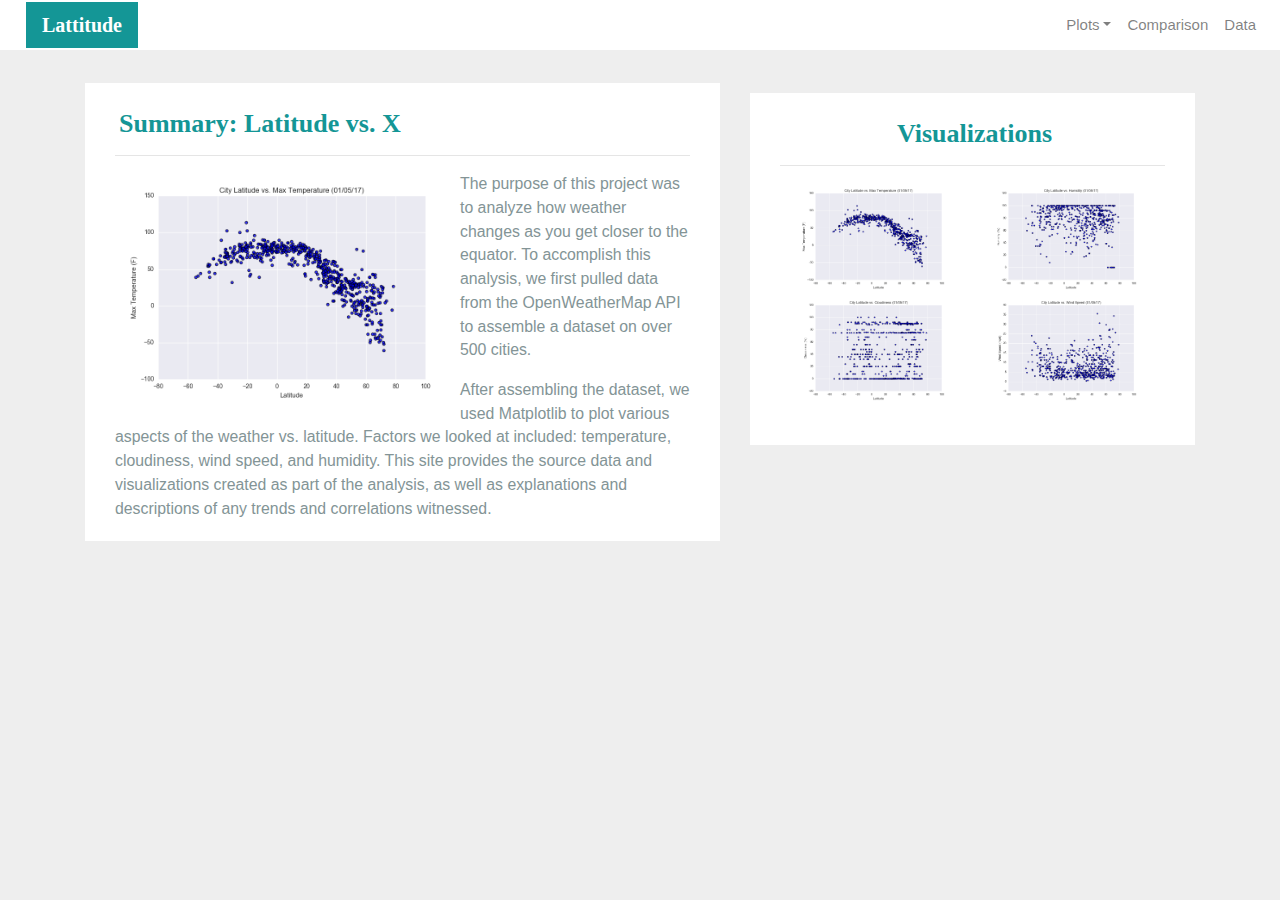
<file: index.html>
<!DOCTYPE html>
<html lang="en-us">
<head>

    <meta charset="UTF-8">
    <meta name="viewport" content="width=device-width, initial-scale=1">
    <meta http-equiv="X-UA-Compatible" content="ie=edge">

    <title>Landing Page</title>

    <link rel="stylesheet" href="https://maxcdn.bootstrapcdn.com/bootstrap/4.0.0/css/bootstrap.min.css" integrity="sha384-Gn5384xqQ1aoWXA+058RXPxPg6fy4IWvTNh0E263XmFcJlSAwiGgFAW/dAiS6JXm" crossorigin="anonymous">

    <link rel="stylesheet" type="text/css" href="assets/css/style.css">

</head>

<body>
    <!-- jQuery first, then Popper.js, then Bootstrap JS -->
    <script src="https://code.jquery.com/jquery-3.2.1.slim.min.js" integrity="sha384-KJ3o2DKtIkvYIK3UENzmM7KCkRr/rE9/Qpg6aAZGJwFDMVNA/GpGFF93hXpG5KkN" crossorigin="anonymous"></script>
    <script src="https://cdnjs.cloudflare.com/ajax/libs/popper.js/1.12.9/umd/popper.min.js" integrity="sha384-ApNbgh9B+Y1QKtv3Rn7W3mgPxhU9K/ScQsAP7hUibX39j7fakFPskvXusvfa0b4Q" crossorigin="anonymous"></script>
    <script src="https://maxcdn.bootstrapcdn.com/bootstrap/4.0.0/js/bootstrap.min.js" integrity="sha384-JZR6Spejh4U02d8jOt6vLEHfe/JQGiRRSQQxSfFWpi1MquVdAyjUar5+76PVCmYl" crossorigin="anonymous"></script>
    <!-- Start of navbar -->
    <div class="navigation">
        <nav class="navbar fixed-top navbar-expand-lg navbar-light">
            <a class="navbar-brand" href="index.html">Lattitude</a>
            <button class="navbar-toggler border" type="button" data-toggle="collapse" data-target="#navbarNavDropdown" aria-controls="navbarNavDropdown" aria-expanded="false" aria-label="Toggle navigation">
                <span class="navbar-toggler-icon"></span>
            </button>

            <!-- Collect the nav links, forms, and other content for toggling -->
            <div class="collapse navbar-collapse" id="navbarNavDropdown">
                <ul class="navbar-nav ml-auto">
                    <li class="nav-item dropdown">
                        <a href="#" class="nav-link dropdown-toggle" data-toggle="dropdown" id="navbarDropdownMenuLink" role="button" aria-haspopup="true" aria-expanded="false">Plots</a>
                        <div class="dropdown-menu" aria-labelledby="navbarDropdownMenuLink">
                            <a class="dropdown-item" href="visualizations/1_temp.html">Max Temperature</a>
                            <a class="dropdown-item" href="visualizations/2_humidity.html">Humidity</a>
                            <a class="dropdown-item" href="visualizations/3_cloudiness.html">Cloudiness</a>
                            <a class="dropdown-item" href="visualizations/4_wind.html">Wind Speed</a>
                        </div>
                    </li>
                    <li class="nav-item">
                        <a class="nav-link" href="visualizations/comparison.html">Comparison</a>
                    </li>
                    <li class="nav-item">
                        <a class="nav-link" href="visualizations/data.html">Data</a>
                    </li>
                </ul>
            </div>
        </nav>
    </div>
    <!-- End of navbar -->
    <!-- Start of container -->
    <br>
    <br>
    <div class="container">
        <section class="row">
            <div class="col-lg-7 col-md-12">
                <div class="description-content">
                    <h1 class="description-header">Summary: Latitude vs. X</h1>
                    <hr>
                    <img src="assets/images/Fig1.png" alt="Latitude vs. Max Temperature" class="description-image">
                    <p>The purpose of this project was to analyze how weather changes as you get closer to the equator. To accomplish this analysis, we first pulled data from the OpenWeatherMap API to assemble a dataset on over 500 cities.</p>
                    <p>After assembling the dataset, we used Matplotlib to plot various aspects of the weather vs. latitude. Factors we looked at included: temperature, cloudiness, wind speed, and humidity. This site provides the source data and visualizations created as part of the analysis, as well as explanations and descriptions of any trends and correlations witnessed.</p>
                </div>
            </div>
            <div class="col-lg-5 col-md-12">

                <!-- Start of Visualizations imageNav Area -->
                <section id="imageNav-area">
                    <div class="imageNav-content">
                        <h2 class="imageNav-header">Visualizations</h2>
                        <hr />
                        <div class="container">
                            <div class="row">
                                <div class="col-6">
                                    <a href="visualizations/1_temp.html">
                                        <img src="assets/images/Fig1.png" alt="Latitude vs. Max Temperature" , title="Latitude vs. Max Temperature" class="imageNav-photo">
                                    </a>
                                </div>
                                <div class="col-6">
                                    <a href="visualizations/2_humidity.html">
                                        <img src="assets/images/Fig2.png" alt="Latitude vs. Humidity" , title="Latitude vs. Humidity" class="imageNav-photo">
                                    </a>
                                </div>
                                <div class="col-6">
                                    <a href="visualizations/3_cloudiness.html">
                                        <img src="assets/images/Fig3.png" alt="Latitude vs. Cloudiness" , title="Latitude vs. Cloudiness" , class="imageNav-photo">
                                    </a>
                                </div>
                                <div class="col-6">
                                    <a href="visualizations/4_wind.html">
                                        <img src="assets/images/Fig4.png" alt="Latitude vs. Wind Speed" , title="Latitude vs. Wind Speed" , class="imageNav-photo">
                                    </a>
                                </div>
                            </div>
                        </div>
                    </div>
                </section>
                <!-- End of the Visualizations imageNav Area -->

            </div>
        </section>
    </div>
    <!-- End of container -->


</body>
</file>
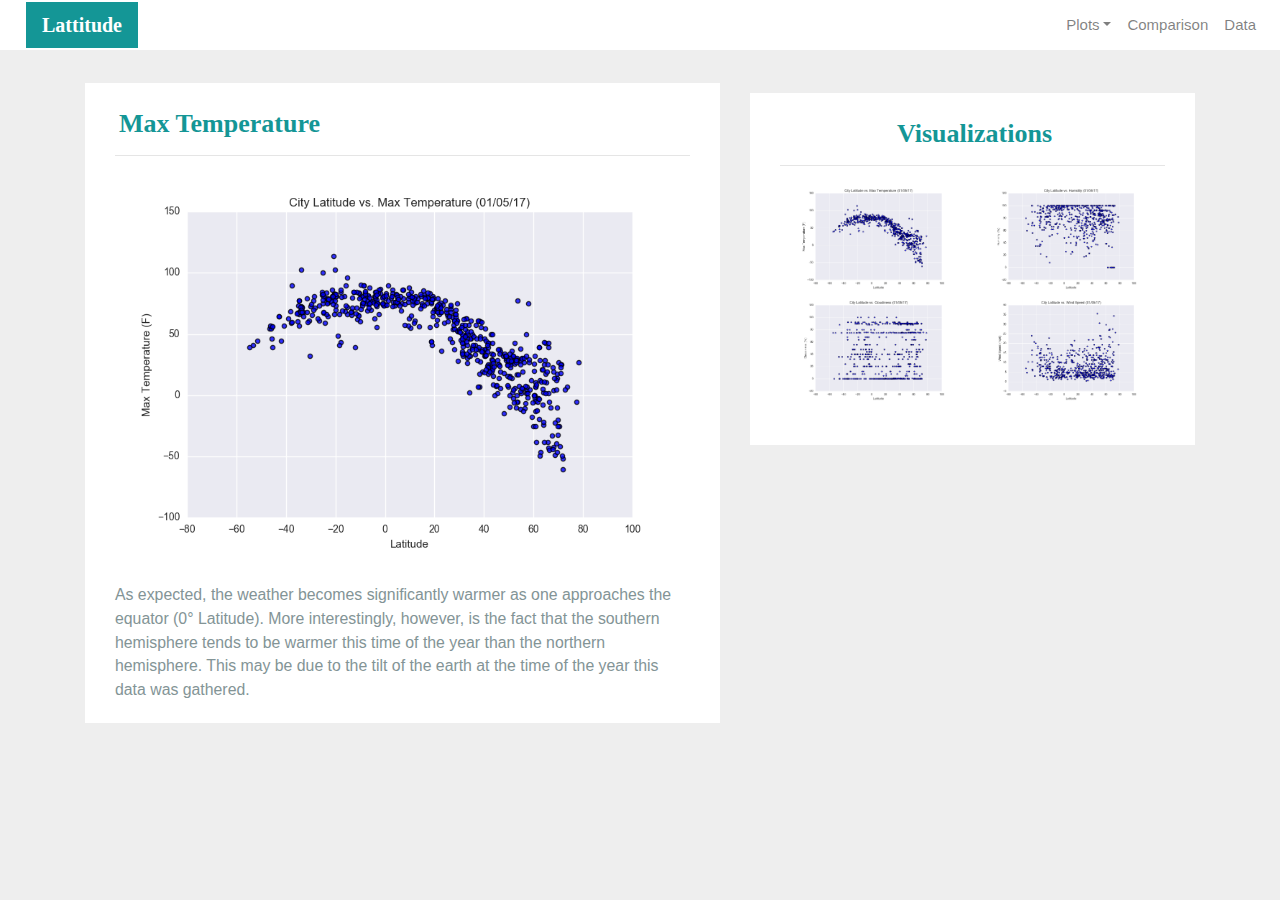
<file: visualizations/1_temp.html>
<!DOCTYPE html>
<html lang="en-us">
<head>

    <meta charset="UTF-8">
    <meta name="viewport" content="width=device-width, initial-scale=1">
    <meta http-equiv="X-UA-Compatible" content="ie=edge">

    <title>Latitude vs Max Temperature</title>

    <link rel="stylesheet" href="https://maxcdn.bootstrapcdn.com/bootstrap/4.0.0/css/bootstrap.min.css" integrity="sha384-Gn5384xqQ1aoWXA+058RXPxPg6fy4IWvTNh0E263XmFcJlSAwiGgFAW/dAiS6JXm" crossorigin="anonymous">

    <link rel="stylesheet" type="text/css" href="../assets/css/style.css">

</head>

<body>
    <!-- Start of navbar -->
    <div class="navigation">
        <nav class="navbar fixed-top navbar-expand-lg navbar-light">
            <a class="navbar-brand" href="../index.html">Lattitude</a>
            <button class="navbar-toggler border" type="button" data-toggle="collapse" data-target="#navbarNavDropdown" aria-controls="navbarNavDropdown" aria-expanded="false" aria-label="Toggle navigation">
                <span class="navbar-toggler-icon"></span>
            </button>

            <!-- Collect the nav links, forms, and other content for toggling -->
            <div class="collapse navbar-collapse" id="navbarNavDropdown">
                <ul class="navbar-nav ml-auto">
                    <li class="nav-item dropdown">
                        <a href="#" class="nav-link dropdown-toggle" data-toggle="dropdown" id="navbarDropdownMenuLink" role="button" aria-haspopup="true" aria-expanded="false">Plots</a>
                        <div class="dropdown-menu" aria-labelledby="navbarDropdownMenuLink">
                            <a class="dropdown-item" href="1_temp.html">Max Temperature</a>
                            <a class="dropdown-item" href="2_humidity.html">Humidity</a>
                            <a class="dropdown-item" href="3_cloudiness.html">Cloudiness</a>
                            <a class="dropdown-item" href="4_wind.html">Wind Speed</a>
                        </div>
                    </li>
                    <li class="nav-item">
                        <a class="nav-link" href="comparison.html">Comparison</a>
                    </li>
                    <li class="nav-item">
                        <a class="nav-link" href="data.html">Data</a>
                    </li>
                </ul>
            </div>
        </nav>
    </div>
    <!-- End of navbar -->
    ​<br>
    <br>
    <!-- Start of container -->
    <div class="container">
        <section class="row">
            <div class="col-lg-7 col-md-12">
                <div class="description-content">
                    <h1 class="description-header">Max Temperature</h1>
                    <hr>
                    <img src="../assets/images/Fig1.png" alt="Latitude vs. Max Temperature">
                    <p>As expected, the weather becomes significantly warmer as one approaches the equator (0&deg Latitude). More interestingly, however, is the fact that the southern hemisphere tends to be warmer this time of the year than the northern hemisphere. This may be due to the tilt of the earth at the time of the year this data was gathered.</p>
                </div>
            </div>
            <div class="col-lg-5 col-md-12">

                <!-- Start of Visualizations imageNav Area -->
                <section id="imageNav-area">
                    <div class="imageNav-content">
                        <h2 class="imageNav-header">Visualizations</h2>
                        <hr />
                        <div class="container">
                            <div class="row">
                                <div class="col-6">
                                    <a href="1_temp.html">
                                        <img src="../assets/images/Fig1.png" alt="Latitude vs. Max Temperature" , title="Latitude vs. Max Temperature" class="imageNav-photo">
                                    </a>
                                </div>
                                <div class="col-6">
                                    <a href="2_humidity.html">
                                        <img src="../assets/images/Fig2.png" alt="Latitude vs. Humidity" , title="Latitude vs. Humidity" class="imageNav-photo">
                                    </a>
                                </div>
                                <div class="col-6">
                                    <a href="3_cloudiness.html">
                                        <img src="../assets/images/Fig3.png" alt="Latitude vs. Cloudiness" , title="Latitude vs. Cloudiness" , class="imageNav-photo">
                                    </a>
                                </div>
                                <div class="col-6">
                                    <a href="4_wind.html">
                                        <img src="../assets/images/Fig4.png" alt="Latitude vs. Wind Speed" , title="Latitude vs. Wind Speed" , class="imageNav-photo">
                                    </a>
                                </div>
                            </div>
                        </div>
                    </div>
                </section>
                <!-- End of the Visualizations imageNav Area -->

            </div>
        </section>
    </div>
    <!-- End of container -->

   
    <!-- jQuery first, then Popper.js, then Bootstrap JS -->
    <script src="https://code.jquery.com/jquery-3.2.1.slim.min.js" integrity="sha384-KJ3o2DKtIkvYIK3UENzmM7KCkRr/rE9/Qpg6aAZGJwFDMVNA/GpGFF93hXpG5KkN" crossorigin="anonymous"></script>
    <script src="https://cdnjs.cloudflare.com/ajax/libs/popper.js/1.12.9/umd/popper.min.js" integrity="sha384-ApNbgh9B+Y1QKtv3Rn7W3mgPxhU9K/ScQsAP7hUibX39j7fakFPskvXusvfa0b4Q" crossorigin="anonymous"></script>
    <script src="https://maxcdn.bootstrapcdn.com/bootstrap/4.0.0/js/bootstrap.min.js" integrity="sha384-JZR6Spejh4U02d8jOt6vLEHfe/JQGiRRSQQxSfFWpi1MquVdAyjUar5+76PVCmYl" crossorigin="anonymous"></script>
</body>

</html>
</file>
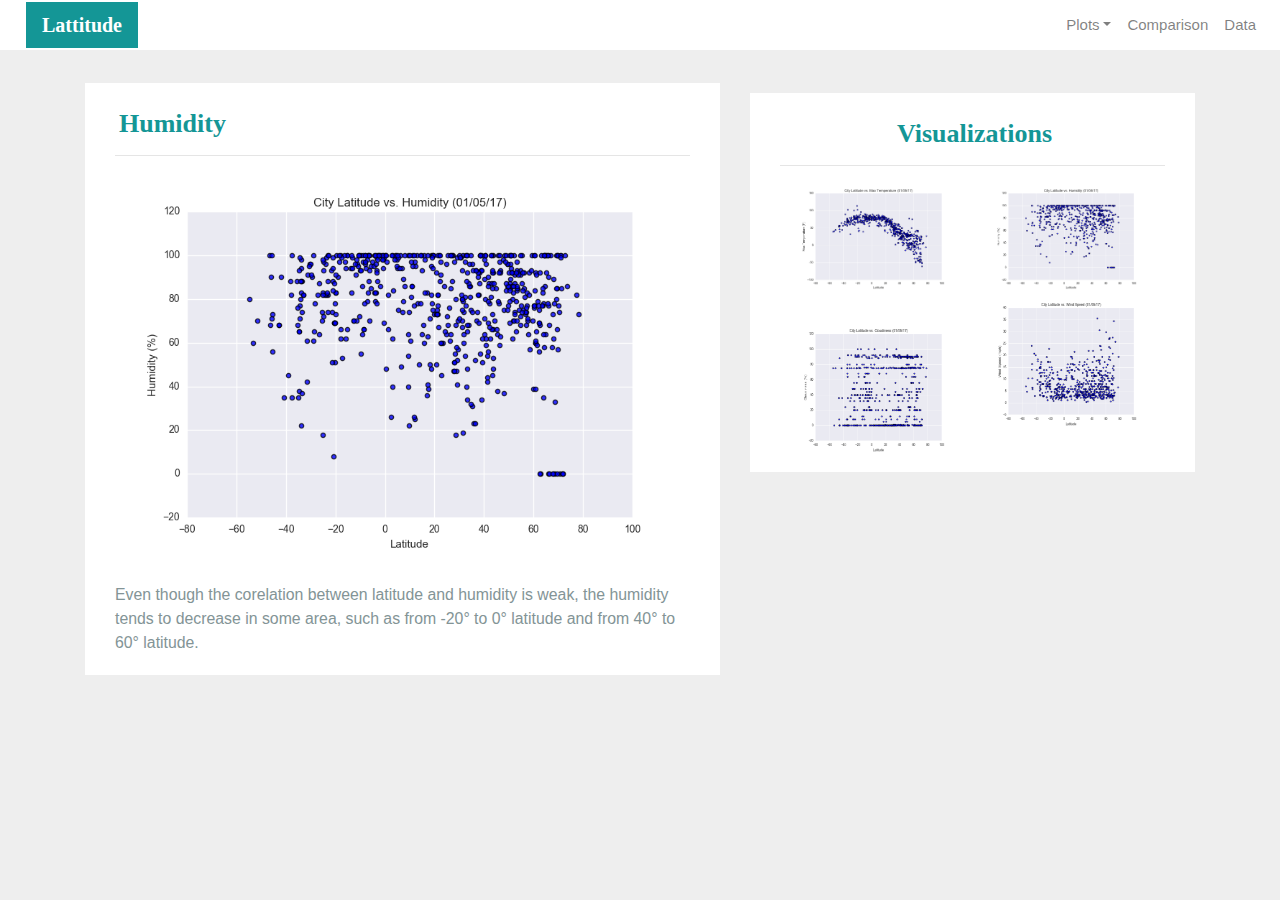
<file: visualizations/2_humidity.html>
<!DOCTYPE html>
<html lang="en-us">
<head>

    <meta charset="UTF-8">
    <meta name="viewport" content="width=device-width, initial-scale=1">
    <meta http-equiv="X-UA-Compatible" content="ie=edge">

    <title>Latitude vs Humidity</title>

    <link rel="stylesheet" href="https://maxcdn.bootstrapcdn.com/bootstrap/4.0.0/css/bootstrap.min.css" integrity="sha384-Gn5384xqQ1aoWXA+058RXPxPg6fy4IWvTNh0E263XmFcJlSAwiGgFAW/dAiS6JXm" crossorigin="anonymous">

    <link rel="stylesheet" type="text/css" href="../assets/css/style.css">

</head>

<body>
    <!-- Start of navbar -->
    <div class="navigation">
        <nav class="navbar fixed-top navbar-expand-lg navbar-light">
            <a class="navbar-brand" href="../index.html">Lattitude</a>
            <button class="navbar-toggler border" type="button" data-toggle="collapse" data-target="#navbarNavDropdown" aria-controls="navbarNavDropdown" aria-expanded="false" aria-label="Toggle navigation">
                <span class="navbar-toggler-icon"></span>
            </button>

            <!-- Collect the nav links, forms, and other content for toggling -->
            <div class="collapse navbar-collapse" id="navbarNavDropdown">
                <ul class="navbar-nav ml-auto">
                    <li class="nav-item dropdown">
                        <a href="#" class="nav-link dropdown-toggle" data-toggle="dropdown" id="navbarDropdownMenuLink" role="button" aria-haspopup="true" aria-expanded="false">Plots</a>
                        <div class="dropdown-menu" aria-labelledby="navbarDropdownMenuLink">
                            <a class="dropdown-item" href="1_temp.html">Max Temperature</a>
                            <a class="dropdown-item" href="2_humidity.html">Humidity</a>
                            <a class="dropdown-item" href="3_cloudiness.html">Cloudiness</a>
                            <a class="dropdown-item" href="4_wind.html">Wind Speed</a>
                        </div>
                    </li>
                    <li class="nav-item">
                        <a class="nav-link" href="comparison.html">Comparison</a>
                    </li>
                    <li class="nav-item">
                        <a class="nav-link" href="data.html">Data</a>
                    </li>
                </ul>
            </div>
        </nav>
    </div>

    <!-- End of navbar -->
    <!-- Start of container -->
    <br>
    <br>
    <div class="container">
        <section class="row">
            <div class="col-lg-7 col-md-12">
                <div class="description-content">
                    <h1 class="description-header">Humidity</h1>
                    <hr>
                    <img src="../assets/images/Fig2.png" alt="Latitude vs. Humidity">
                    <p>Even though the corelation between latitude and humidity is weak, the humidity tends to decrease in some area, such as from -20&deg to 0&deg latitude and from 40&deg to 60&deg latitude.</p>
                </div>
            </div>
            <div class="col-lg-5 col-md-12">

                <!-- Start of Visualizations imageNav Area -->
                <section id="imageNav-area">
                    <div class="imageNav-content">
                        <h2 class="imageNav-header">Visualizations</h2>
                        <hr />
                        <div class="container">
                            <div class="row">
                                <div class="col-6">
                                    <a href="temp.html">
                                        <img src="../assets/images/Fig1.png" alt="Latitude vs. Max Temperature" , title="Latitude vs. Max Temperature" class="imageNav-photo">
                                    </a>
                                </div>
                                <div class="col-6">
                                    <a href="humidity.html">
                                        <img src="../assets/images/Fig2.png" alt="Latitude vs. Humidity" , title="Latitude vs. Humidity" class="imageNav-photo">
                                    </a>
                                </div>
                                <div class="col-6">
                                    ​                   <a href="cloudiness.html">
                                        <img src="../assets/images/Fig3.png" alt="Latitude vs. Cloudiness" , title="Latitude vs. Cloudiness" , class="imageNav-photo">
                                    </a>
                                </div>
                                <div class="col-6">
                                    <a href="wind.html">
                                        <img src="../assets/images/Fig4.png" alt="Latitude vs. Wind Speed" , title="Latitude vs. Wind Speed" , class="imageNav-photo">
                                    </a>
                                </div>
                            </div>
                        </div>
                    </div>
                </section>
                <!-- End of the Visualizations imageNav Area -->

            </div>
        </section>
    </div>
    <!-- End of container -->



    <!-- jQuery first, then Popper.js, then Bootstrap JS -->
    <script src="https://code.jquery.com/jquery-3.2.1.slim.min.js" integrity="sha384-KJ3o2DKtIkvYIK3UENzmM7KCkRr/rE9/Qpg6aAZGJwFDMVNA/GpGFF93hXpG5KkN" crossorigin="anonymous"></script>
    <script src="https://cdnjs.cloudflare.com/ajax/libs/popper.js/1.12.9/umd/popper.min.js" integrity="sha384-ApNbgh9B+Y1QKtv3Rn7W3mgPxhU9K/ScQsAP7hUibX39j7fakFPskvXusvfa0b4Q" crossorigin="anonymous"></script>
    <script src="https://maxcdn.bootstrapcdn.com/bootstrap/4.0.0/js/bootstrap.min.js" integrity="sha384-JZR6Spejh4U02d8jOt6vLEHfe/JQGiRRSQQxSfFWpi1MquVdAyjUar5+76PVCmYl" crossorigin="anonymous"></script>
</body>

</html>
</file>
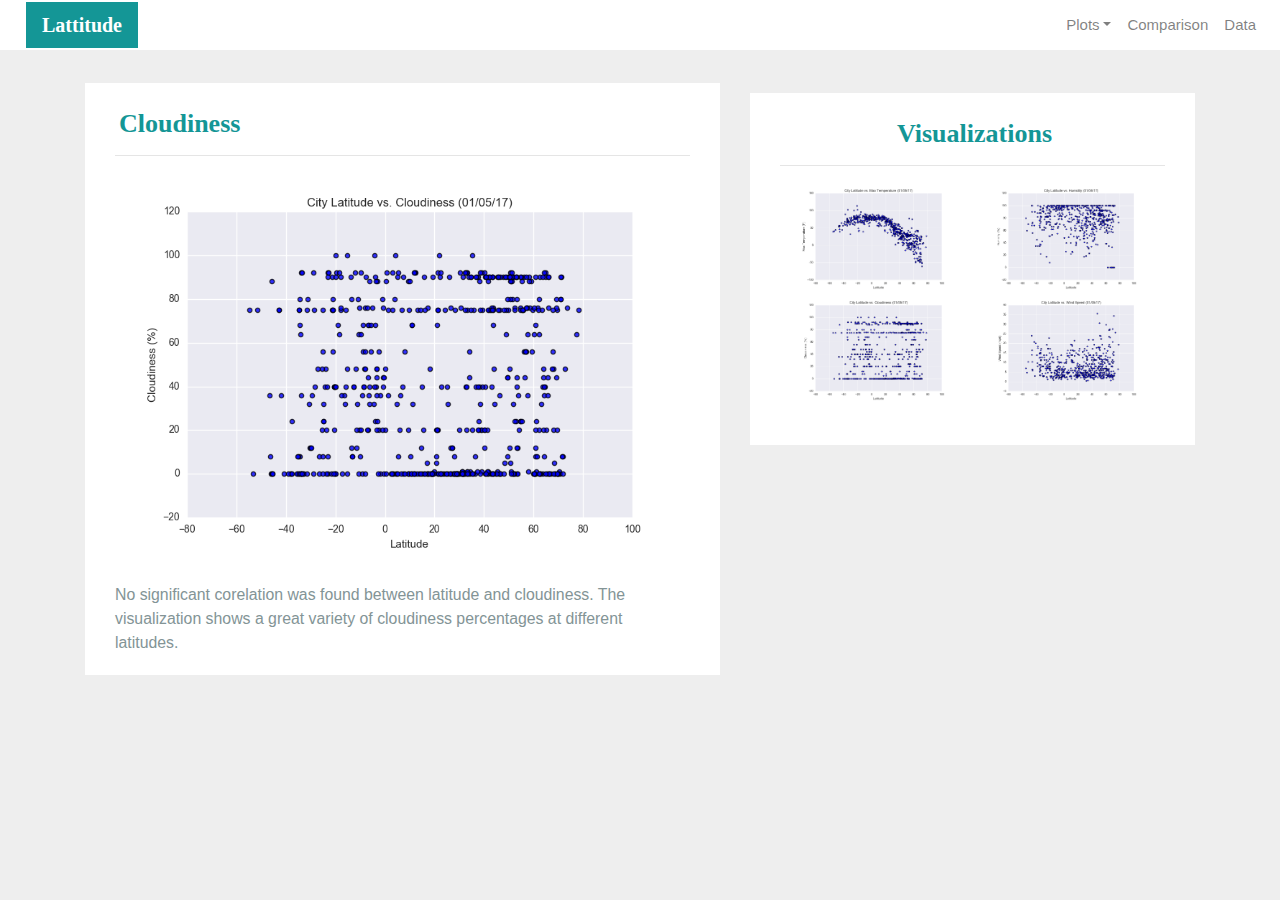
<file: visualizations/3_cloudiness.html>
<!DOCTYPE html>
<html lang="en-us">
<head>

    <meta charset="UTF-8">
    <meta name="viewport" content="width=device-width, initial-scale=1">
    <meta http-equiv="X-UA-Compatible" content="ie=edge">

    <title>Latitude vs Cloudiness</title>

    <link rel="stylesheet" href="https://maxcdn.bootstrapcdn.com/bootstrap/4.0.0/css/bootstrap.min.css" integrity="sha384-Gn5384xqQ1aoWXA+058RXPxPg6fy4IWvTNh0E263XmFcJlSAwiGgFAW/dAiS6JXm" crossorigin="anonymous">

    <link rel="stylesheet" type="text/css" href="../assets/css/style.css">

</head>

<body>

    <!-- Start of navbar -->
    <div class="navigation">
        <nav class="navbar fixed-top navbar-expand-lg navbar-light">
            <a class="navbar-brand" href="../index.html">Lattitude</a>
            <button class="navbar-toggler border" type="button" data-toggle="collapse" data-target="#navbarNavDropdown" aria-controls="navbarNavDropdown" aria-expanded="false" aria-label="Toggle navigation">
                <span class="navbar-toggler-icon"></span>
            </button>

            <!-- Collect the nav links, forms, and other content for toggling -->
            <div class="collapse navbar-collapse" id="navbarNavDropdown">
                <ul class="navbar-nav ml-auto">
                    <li class="nav-item dropdown">
                        <a href="#" class="nav-link dropdown-toggle" data-toggle="dropdown" id="navbarDropdownMenuLink" role="button" aria-haspopup="true" aria-expanded="false">Plots</a>
                        <div class="dropdown-menu" aria-labelledby="navbarDropdownMenuLink">
                            <a class="dropdown-item" href="1_temp.html">Max Temperature</a>
                            <a class="dropdown-item" href="2_humidity.html">Humidity</a>
                            <a class="dropdown-item" href="3_cloudiness.html">Cloudiness</a>
                            <a class="dropdown-item" href="4_wind.html">Wind Speed</a>
                        </div>
                    </li>
                    <li class="nav-item">
                        <a class="nav-link" href="comparison.html">Comparison</a>
                    </li>
                    <li class="nav-item">
                        <a class="nav-link" href="data.html">Data</a>
                    </li>
                </ul>
            </div>
        </nav>
    </div>
    <!-- End of navbar -->
    ​<br>
    <br>
    <!-- Start of container -->
    <div class="container">
        <section class="row">
            <div class="col-lg-7 col-md-12">
                <div class="description-content">
                    <h1 class="description-header">Cloudiness</h1>
                    <hr>
                    <img src="../assets/images/Fig3.png" alt="Latitude vs. Cloudiness">
                    <p>No significant corelation was found between latitude and cloudiness. The visualization shows a great variety of cloudiness percentages at different latitudes.</p>
                </div>
            </div>
            <div class="col-lg-5 col-md-12">

                <!-- Start of Visualizations imageNav Area -->
                <section id="imageNav-area">
                    <div class="imageNav-content">
                        <h2 class="imageNav-header">Visualizations</h2>
                        <hr />
                        <div class="container">
                            <div class="row">
                                <div class="col-6">
                                    <a href="1_temp.html">
                                        <img src="../assets/images/Fig1.png" alt="Latitude vs. Max Temperature" , title="Latitude vs. Max Temperature" class="imageNav-photo">
                                    </a>
                                </div>
                                <div class="col-6">
                                    <a href="2_humidity.html">
                                        <img src="../assets/images/Fig2.png" alt="Latitude vs. Humidity" , title="Latitude vs. Humidity" class="imageNav-photo">
                                    </a>
                                </div>
                                <div class="col-6">
                                    <a href="3_cloudiness.html">
                                        <img src="../assets/images/Fig3.png" alt="Latitude vs. Cloudiness" , title="Latitude vs. Cloudiness" , class="imageNav-photo">
                                    </a>
                                </div>
                                <div class="col-6">
                                    <a href="4_wind.html">
                                        <img src="../assets/images/Fig4.png" alt="Latitude vs. Wind Speed" , title="Latitude vs. Wind Speed" , class="imageNav-photo">
                                    </a>
                                </div>
                            </div>
                        </div>
                    </div>
                </section>
                <!-- End of the Visualizations imageNav Area -->

            </div>
        </section>
    </div>
    <!-- End of container -->


    <!-- jQuery first, then Popper.js, then Bootstrap JS -->
    <script src="https://code.jquery.com/jquery-3.2.1.slim.min.js" integrity="sha384-KJ3o2DKtIkvYIK3UENzmM7KCkRr/rE9/Qpg6aAZGJwFDMVNA/GpGFF93hXpG5KkN" crossorigin="anonymous"></script>
    <script src="https://cdnjs.cloudflare.com/ajax/libs/popper.js/1.12.9/umd/popper.min.js" integrity="sha384-ApNbgh9B+Y1QKtv3Rn7W3mgPxhU9K/ScQsAP7hUibX39j7fakFPskvXusvfa0b4Q" crossorigin="anonymous"></script>
    <script src="https://maxcdn.bootstrapcdn.com/bootstrap/4.0.0/js/bootstrap.min.js" integrity="sha384-JZR6Spejh4U02d8jOt6vLEHfe/JQGiRRSQQxSfFWpi1MquVdAyjUar5+76PVCmYl" crossorigin="anonymous"></script>
</body>

</html>
</file>
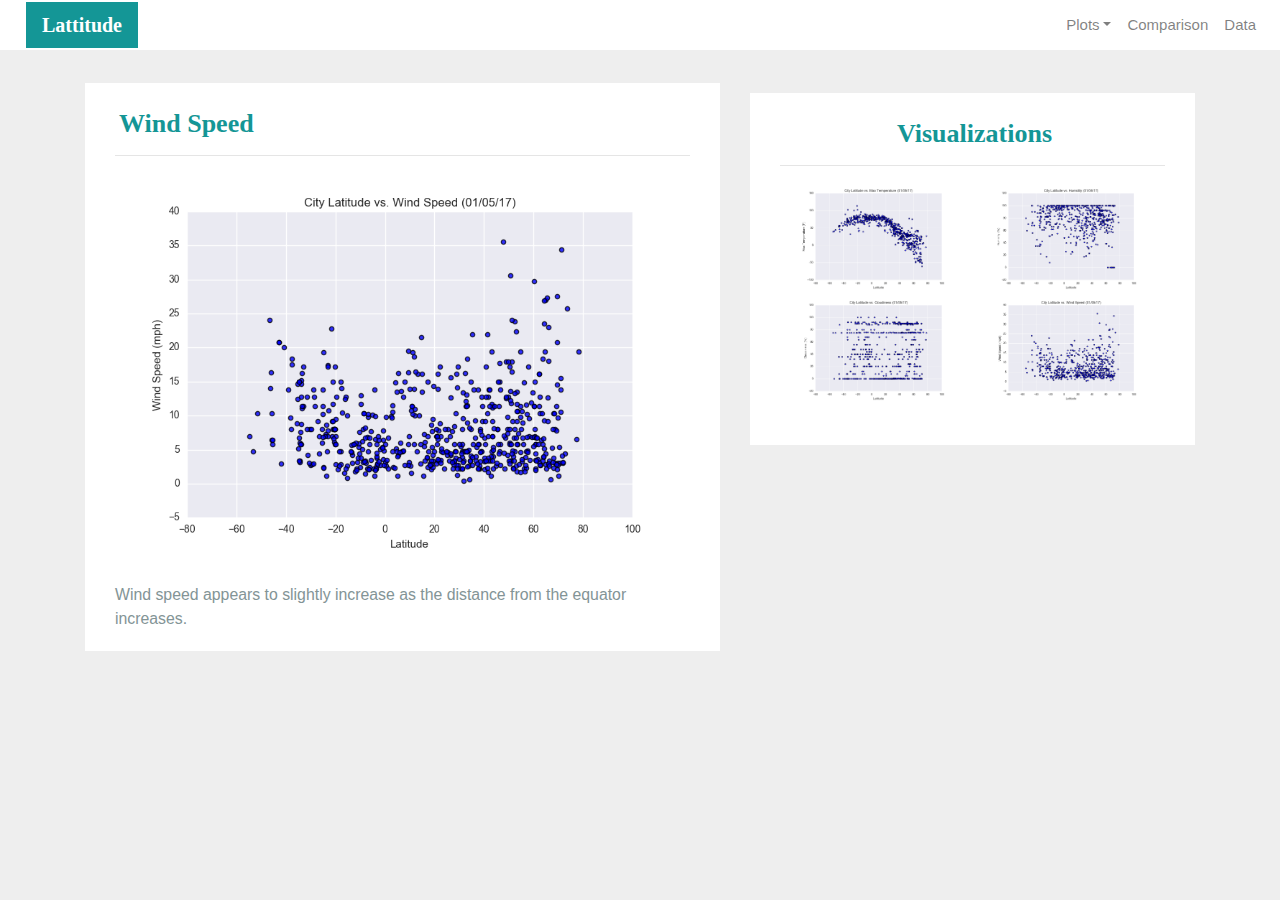
<file: visualizations/4_wind.html>
<!DOCTYPE html>
<html lang="en-us">
<head>

    <meta charset="UTF-8">
    <meta name="viewport" content="width=device-width, initial-scale=1">
    <meta http-equiv="X-UA-Compatible" content="ie=edge">

    <title>Latitude vs Wind Speed</title>

    <link rel="stylesheet" href="https://maxcdn.bootstrapcdn.com/bootstrap/4.0.0/css/bootstrap.min.css" integrity="sha384-Gn5384xqQ1aoWXA+058RXPxPg6fy4IWvTNh0E263XmFcJlSAwiGgFAW/dAiS6JXm" crossorigin="anonymous">

    <link rel="stylesheet" type="text/css" href="../assets/css/style.css">

</head>

<body>
    <!-- Start of navbar -->
    <div class="navigation">
        <nav class="navbar fixed-top navbar-expand-lg navbar-light">
            <a class="navbar-brand" href="../index.html">Lattitude</a>
            <button class="navbar-toggler border" type="button" data-toggle="collapse" data-target="#navbarNavDropdown" aria-controls="navbarNavDropdown" aria-expanded="false" aria-label="Toggle navigation">
                <span class="navbar-toggler-icon"></span>
            </button>

            <!-- Collect the nav links, forms, and other content for toggling -->
            <div class="collapse navbar-collapse" id="navbarNavDropdown">
                <ul class="navbar-nav ml-auto">
                    <li class="nav-item dropdown">
                        <a href="#" class="nav-link dropdown-toggle" data-toggle="dropdown" id="navbarDropdownMenuLink" role="button" aria-haspopup="true" aria-expanded="false">Plots</a>
                        <div class="dropdown-menu" aria-labelledby="navbarDropdownMenuLink">
                            <a class="dropdown-item" href="1_temp.html">Max Temperature</a>
                            <a class="dropdown-item" href="2_humidity.html">Humidity</a>
                            <a class="dropdown-item" href="3_cloudiness.html">Cloudiness</a>
                            <a class="dropdown-item" href="4_wind.html">Wind Speed</a>
                        </div>
                    </li>
                    <li class="nav-item">
                        <a class="nav-link" href="comparison.html">Comparison</a>
                    </li>
                    <li class="nav-item">
                        <a class="nav-link" href="data.html">Data</a>
                    </li>
                </ul>
            </div>
        </nav>
    </div>
    <!-- End of navbar -->
    ​<br>
    <br>
    <!-- Start of container -->
    <div class="container">
        <section class="row">
            <div class="col-lg-7 col-md-12">
                <div class="description-content">
                    <h1 class="description-header">Wind Speed</h1>
                    <hr>
                    <img src="../assets/images/Fig4.png" alt="Latitude vs. Wind Speed">
                    <p>Wind speed appears to slightly increase as the distance from the equator increases.</p>
                </div>
            </div>
            <div class="col-lg-5 col-md-12">

                <!-- Start of Visualizations imageNav Area -->
                <section id="imageNav-area">
                    <div class="imageNav-content">
                        <h2 class="imageNav-header">Visualizations</h2>
                        <hr />
                        <div class="container">
                            <div class="row">
                                <div class="col-6">
                                    <a href="1_temp.html">
                                        <img src="../assets/images/Fig1.png" alt="Latitude vs. Max Temperature" , title="Latitude vs. Max Temperature" class="imageNav-photo">
                                    </a>
                                </div>
                                <div class="col-6">
                                    <a href="2_humidity.html">
                                        <img src="../assets/images/Fig2.png" alt="Latitude vs. Humidity" , title="Latitude vs. Humidity" class="imageNav-photo">
                                    </a>
                                </div>
                                <div class="col-6">
                                    <a href="3_cloudiness.html">
                                        <img src="../assets/images/Fig3.png" alt="Latitude vs. Cloudiness" , title="Latitude vs. Cloudiness" , class="imageNav-photo">
                                    </a>
                                </div>
                                <div class="col-6">
                                    <a href="4_wind.html">
                                        <img src="../assets/images/Fig4.png" alt="Latitude vs. Wind Speed" , title="Latitude vs. Wind Speed" , class="imageNav-photo">
                                    </a>
                                </div>
                            </div>
                        </div>
                    </div>
                </section>
                <!-- End of the Visualizations imageNav Area -->

            </div>
        </section>
    </div>
    <!-- End of container -->


    <!-- jQuery first, then Popper.js, then Bootstrap JS -->
    <script src="https://code.jquery.com/jquery-3.2.1.slim.min.js" integrity="sha384-KJ3o2DKtIkvYIK3UENzmM7KCkRr/rE9/Qpg6aAZGJwFDMVNA/GpGFF93hXpG5KkN" crossorigin="anonymous"></script>
    <script src="https://cdnjs.cloudflare.com/ajax/libs/popper.js/1.12.9/umd/popper.min.js" integrity="sha384-ApNbgh9B+Y1QKtv3Rn7W3mgPxhU9K/ScQsAP7hUibX39j7fakFPskvXusvfa0b4Q" crossorigin="anonymous"></script>
    <script src="https://maxcdn.bootstrapcdn.com/bootstrap/4.0.0/js/bootstrap.min.js" integrity="sha384-JZR6Spejh4U02d8jOt6vLEHfe/JQGiRRSQQxSfFWpi1MquVdAyjUar5+76PVCmYl" crossorigin="anonymous"></script>
</body>

</html>
</file>
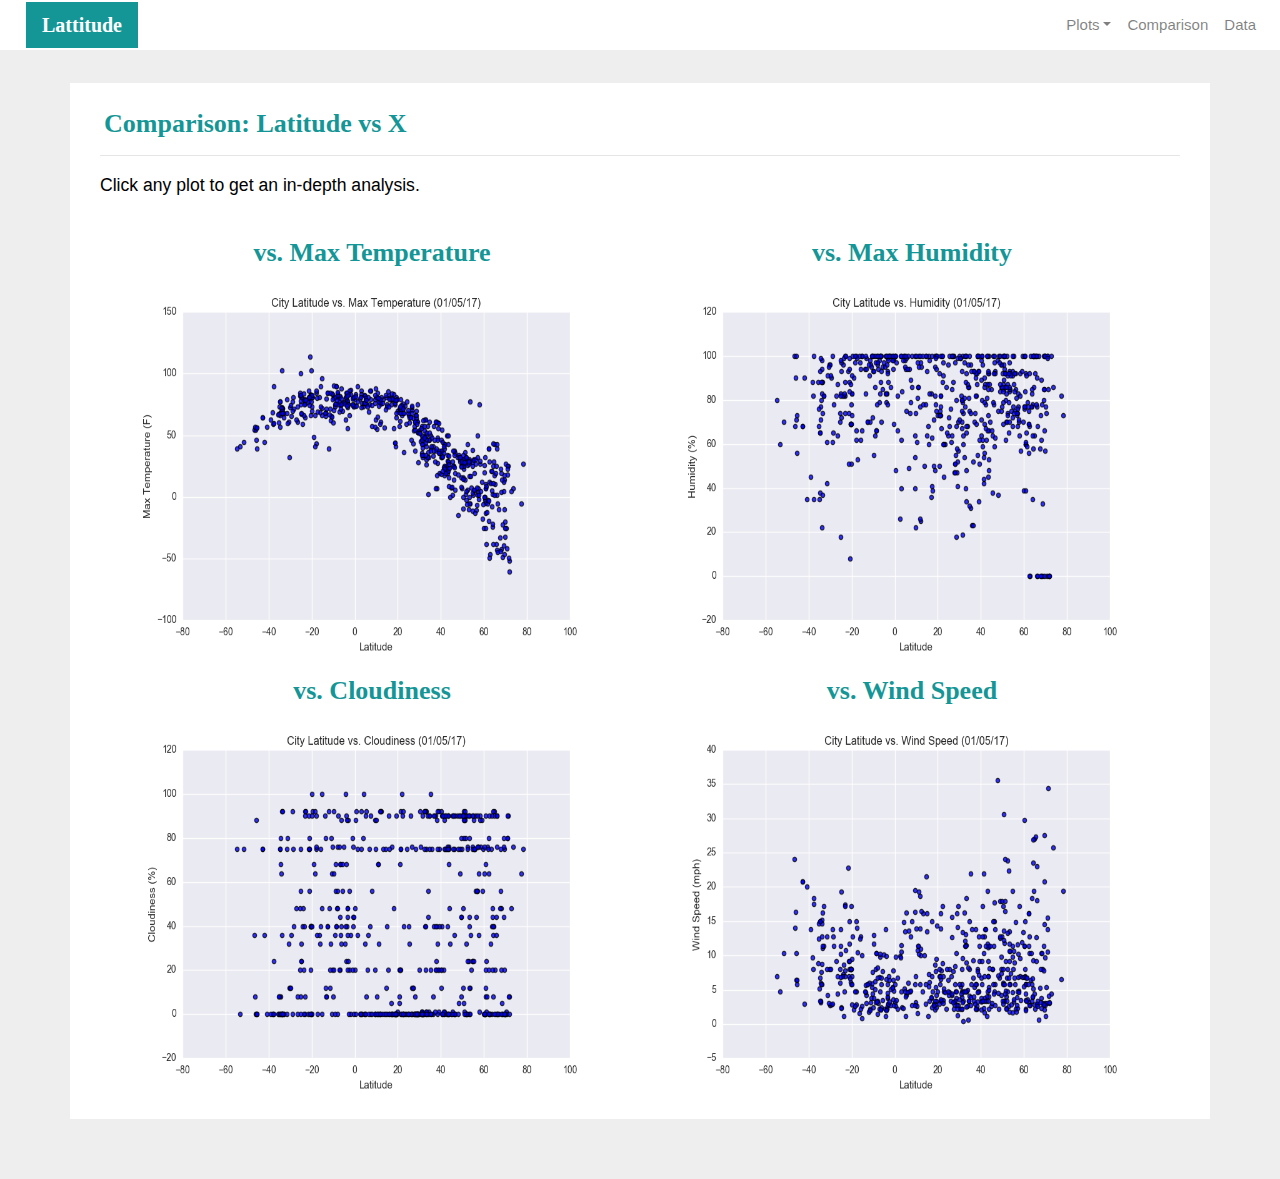
<file: visualizations/comparison.html>
<!DOCTYPE html>
<html lang="en-us">
<head>

    <meta charset="UTF-8">
    <meta name="viewport" content="width=device-width, initial-scale=1">
    <meta http-equiv="X-UA-Compatible" content="ie=edge">

    <title>Comparisons of all plots</title>

    <link rel="stylesheet" href="https://maxcdn.bootstrapcdn.com/bootstrap/4.0.0/css/bootstrap.min.css" integrity="sha384-Gn5384xqQ1aoWXA+058RXPxPg6fy4IWvTNh0E263XmFcJlSAwiGgFAW/dAiS6JXm" crossorigin="anonymous">

    <link rel="stylesheet" type="text/css" href="../assets/css/style.css">

</head>

<body>
    <!-- jQuery first, then Popper.js, then Bootstrap JS -->
    <script src="https://code.jquery.com/jquery-3.2.1.slim.min.js" integrity="sha384-KJ3o2DKtIkvYIK3UENzmM7KCkRr/rE9/Qpg6aAZGJwFDMVNA/GpGFF93hXpG5KkN" crossorigin="anonymous"></script>
    <script src="https://cdnjs.cloudflare.com/ajax/libs/popper.js/1.12.9/umd/popper.min.js" integrity="sha384-ApNbgh9B+Y1QKtv3Rn7W3mgPxhU9K/ScQsAP7hUibX39j7fakFPskvXusvfa0b4Q" crossorigin="anonymous"></script>
    <script src="https://maxcdn.bootstrapcdn.com/bootstrap/4.0.0/js/bootstrap.min.js" integrity="sha384-JZR6Spejh4U02d8jOt6vLEHfe/JQGiRRSQQxSfFWpi1MquVdAyjUar5+76PVCmYl" crossorigin="anonymous"></script>
    <!-- Start of navbar -->
    <div class="navigation">
        <nav class="navbar fixed-top navbar-expand-lg navbar-light">
            <a class="navbar-brand" href="../index.html">Lattitude</a>
            <button class="navbar-toggler border" type="button" data-toggle="collapse" data-target="#navbarNavDropdown" aria-controls="navbarNavDropdown" aria-expanded="false" aria-label="Toggle navigation">
                <span class="navbar-toggler-icon"></span>
            </button>

            <!-- Collect the nav links, forms, and other content for toggling -->
            <div class="collapse navbar-collapse" id="navbarNavDropdown">
                <ul class="navbar-nav ml-auto">
                    <li class="nav-item dropdown">
                        <a href="#" class="nav-link dropdown-toggle" data-toggle="dropdown" id="navbarDropdownMenuLink" role="button" aria-haspopup="true" aria-expanded="false">Plots</a>
                        <div class="dropdown-menu" aria-labelledby="navbarDropdownMenuLink">
                            <a class="dropdown-item" href="1_temp.html">Max Temperature</a>
                            <a class="dropdown-item" href="2_humidity.html">Humidity</a>
                            <a class="dropdown-item" href="3_cloudiness.html">Cloudiness</a>
                            <a class="dropdown-item" href="4_wind.html">Wind Speed</a>
                        </div>
                    </li>
                    <li class="nav-item">
                        <a class="nav-link" href="comparison.html">Comparison</a>
                    </li>
                    <li class="nav-item">
                        <a class="nav-link" href="data.html">Data</a>
                    </li>
                </ul>
            </div>
        </nav>
    </div>
    <!-- End of navbar -->
    ​<br>
    <br>
    <!-- Start of container -->
    <div class="container">
        <section class="row">
            <div>
                <div class="description-content">
                    <h1 class="description-header">Comparison: Latitude vs X</h1>
                    <hr>
                    <a>Click any plot to get an in-depth analysis.</a>
                    <div class="container" style="padding-bottom: 40px;">
                        <div class="row">
                            <div class="col-lg-6" style="padding: 20px;">
                                <div class="imageNav-header">vs. Max Temperature</div>
                                <a href="1_temp.html">
                                    <img src="../assets/images/Fig1.png" alt="Latitude vs. Max Temperature" , title="Latitude vs. Max Temperature" class="imageNav-photo">
                                </a>
                            </div>
                            <div class="col-lg-6" style="padding: 20px;">
                                <div class="imageNav-header">vs. Max Humidity</div>
                                <a href="2_humidity.html">
                                    <img src="../assets/images/Fig2.png" alt="Latitude vs. Humidity" , title="Latitude vs. Humidity" class="imageNav-photo">
                                </a>
                            </div>
                            <div class="col-lg-6" style="padding: 20px;">
                                <div class="imageNav-header">vs. Cloudiness</div>
                                <a href="3_cloudiness.html">
                                    <img src="../assets/images/Fig3.png" alt="Latitude vs. Cloudiness" , title="Latitude vs. Cloudiness" , class="imageNav-photo">
                                </a>
                            </div>
                            <div class="col-lg-6" style="padding: 20px;">
                                <div class="imageNav-header">vs. Wind Speed</div>
                                <a href="4_wind.html">
                                    <img src="../assets/images/Fig4.png" alt="Latitude vs. Wind Speed" , title="Latitude vs. Wind Speed" , class="imageNav-photo">
                                </a>
                            </div>
                        </div>
                    </div>
                </div>

            </div>
        </section>
    </div>
    <!-- End of container -->
  
</body>

</html>
</file>
<file: assets/css/style.css>
body {
    background-color: #eee;
    color: #839496;
    font-family: sans-serif;
    font-size: 1.1em;
    margin: 0;
}

.navbar {
    max-height: 50px;
    background-color: #ffffff;
    font-size: 15px;
}

.navigation .navbar-brand {
    color: white;
    margin-left: 10px;
    padding: inherit;
    font-weight: bold;
    background-color: rgb(20, 150, 150);
    font-family: Georgia, Times, "Times New Roman", serif;
}

.dropdown-item {
    color: #839496;
}

.dropdown-menu .dropdown-item:hover, .dropdown-menu .dropdown-item:active {
    background-color: #adc7c4;
}

.nav-link:hover {
    background-color: #adc7c4;
}


/* Media Queries */
@media (max-width: 991.98px) {
    .navbar-expand-lg {
        background-color: rgb(20, 150, 150);
    }

    .navbar {
        max-height: none;
        padding: inherit;
    }

        .navbar div {
            margin: inherit;
            background-color: white;
        }

    .navbar-brand {
        padding: 10px;
    }

    button {
        margin-left: auto;
    }

        button:focus {
            outline: 1px dotted;
        }
}

.description-content {
    margin-top: 30px;
    margin-bottom: 60px;
    padding: 10px 30px 5px;
    color: black;
    background-color: white;
}

.imageNav-content {
    margin-top: 40px;
    margin-bottom: 20px;
    padding: 10px 30px 40px;
    color: black;
    background-color: white;
}

.description-header, .imageNav-header {
    padding-top: 15px;
    padding-left: 4px;
    color: rgb(20, 150, 150);
    font-size: 26px;
    font-weight: bold;
    font-family: Georgia, Times, "Times New Roman", serif;
}

img {
    width: 100%;
    height: 100%;
}

.description-image {
    float: left;
    width: 60%;
    height: 60%;
}

p {
    font-family: sans-serif;
    color: #839496;
    ;
    display: block;
    font-size: 0.9em;
}

p {
    margin-top: 0;
    margin-bottom: 1rem;
}


p {
    display: block;
    margin-block-start: 1em;
    margin-block-end: 1em;
    margin-inline-start: 0px;
    margin-inline-end: 0px;
}


.active, .imageNav-photo:hover {
    border-color: rgb(20, 150, 150);
    border-style: solid;
}

.footer {
    background-color: #505251;
    border-top-style: solid;
    border-top-width: 4px;
    border-top-color: rgb(20, 150, 150);
    color: white;
    min-height: 50px;
    font-family: Arial, Helvetica, sans-serif;
    font-size: 15px;
    text-align: center;
    position: fixed;
    padding-top: 10px;
    width: 100%;
    left: 0;
    bottom: 0;
}
.imageNav-header {text-align:center;}
</file>
